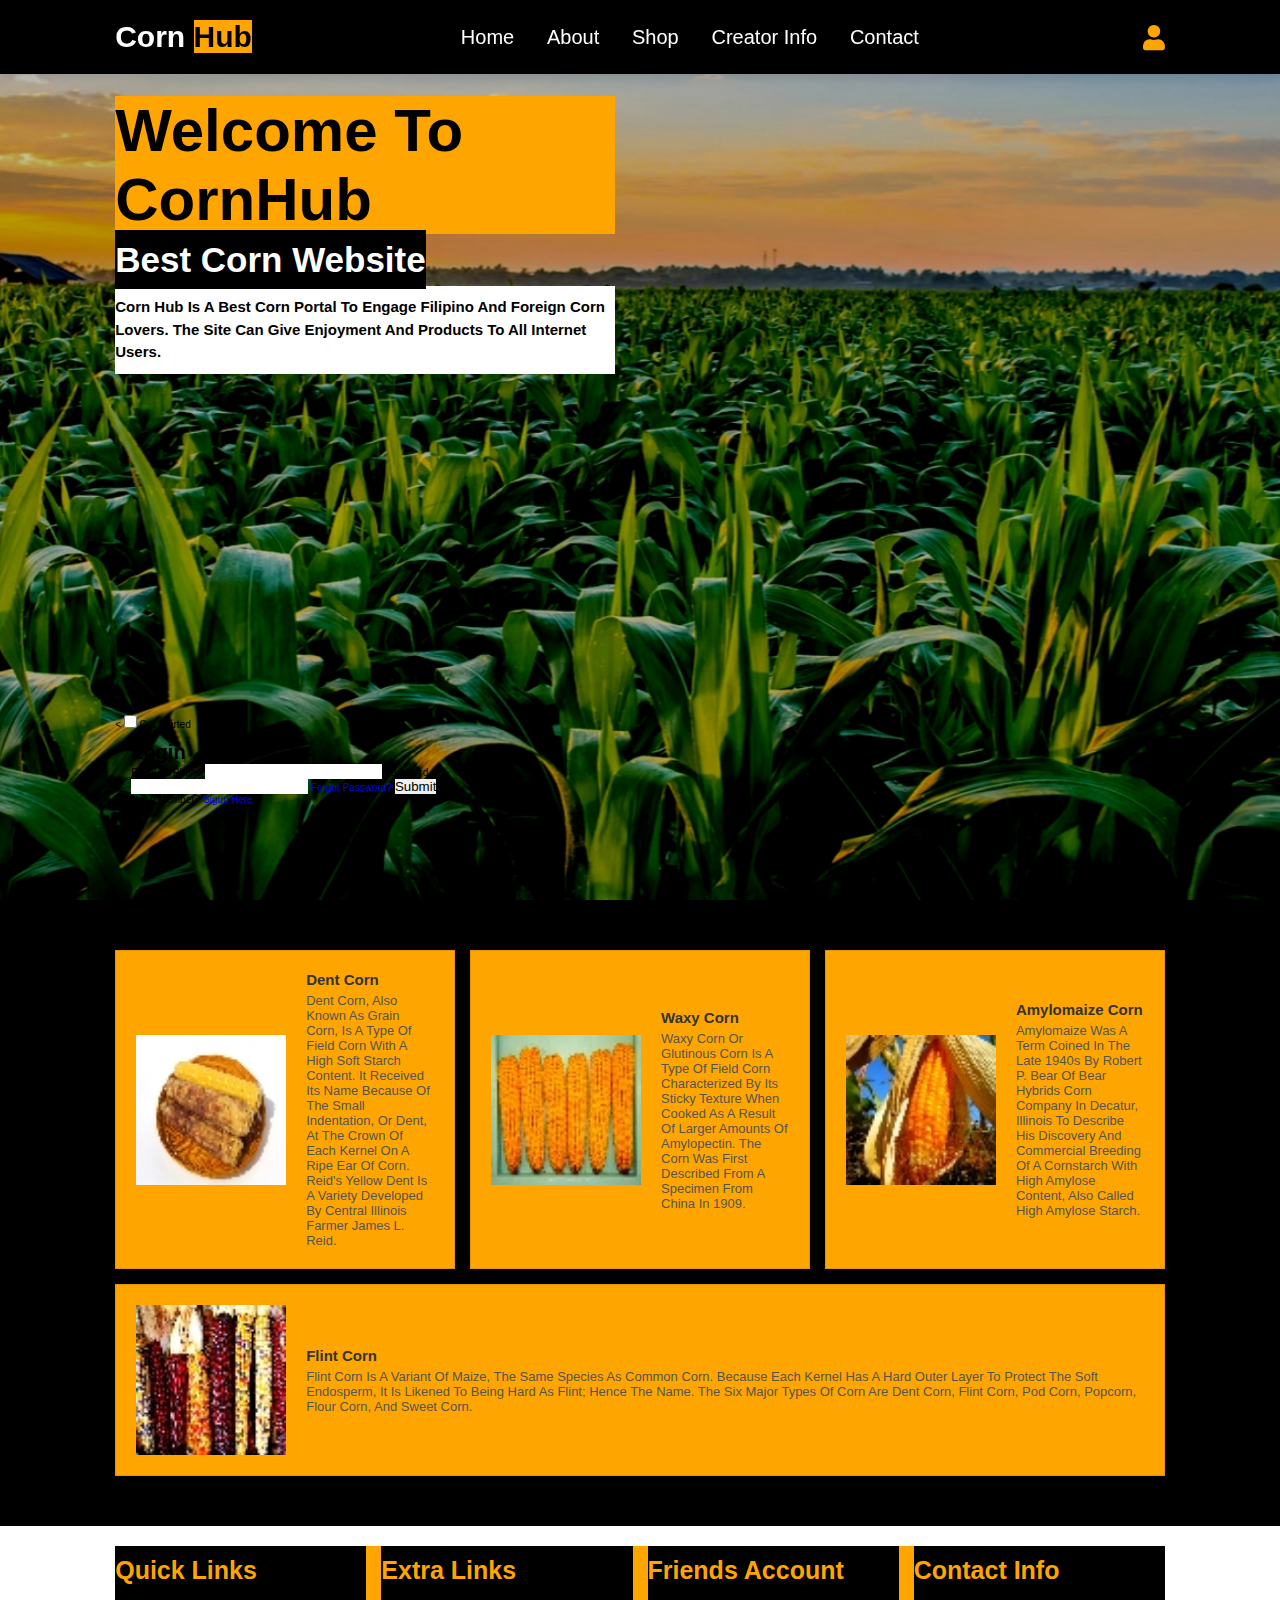
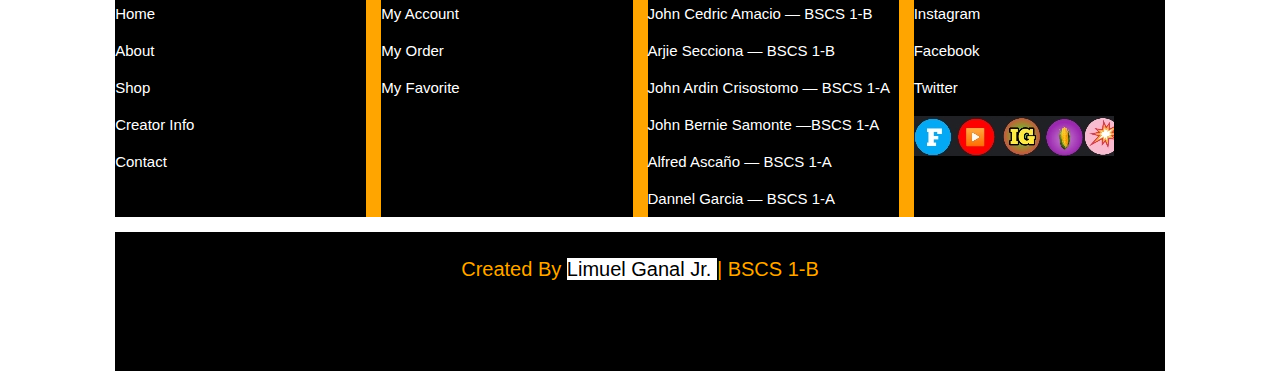
<file: index.html>
<!DOCTYPE html>
<html lang="en">
<head>
    <meta charset="UTF-8">
    <meta http-equiv="X-UA-Compatible" content="IE=edge">
    <meta name="viewport" content="width=device-width, initial-scale=1.0">
    <title>Corn Hub Website by Limuel Ganal Jr.</title>

    <!-- font awesome cdn link  -->
    <link rel="stylesheet" href="https://cdnjs.cloudflare.com/ajax/libs/font-awesome/5.15.3/css/all.min.css">

    <!-- custom css file link  -->
    <link rel="stylesheet" href="css/style.css">

</head>
<body>

<!-- header section starts  -->

<header>

    <input type="checkbox" name="" id="toggler">
    <label for="toggler" class="fas fa-bars"></label>

    <a href="https://pornhub.com" class="logo">Corn <span>Hub</span></a>

    <nav class="navbar">
        <a href="index.html">home</a>
        <a href="about.html">about</a>
        <a href="shop.html">shop</a>
        <a href="creator.html">creator info</a>
        <a href="contact.html">contact</a>
    </nav>

    <div class="icons">
      
        <a href="https://free.facebook.com" class="fas fa-user"></a>
    </div>

</header>

<!-- header section ends -->

<!-- home section starts  -->

<section class="home" id="home">

    <div class="content">
        <h3>Welcome To CornHub</h3>
        <span><b>Best Corn Website </b></span>
        <p><b>Corn Hub is a best corn portal to engage Filipino and foreign corn lovers. The site can give enjoyment and products to all internet users.</b></p><div>
        				<br><br><br><br><br><br><br><br><br><br><br><br><br><br><br><br><br><br><br><br><br><br><br><br><br><br><br><br><br><br><br><
        <input type="checkbox" id="show">
    <label for="show" class="show-btn">Get Started</label>

    <div class="container">
        <label for="show" class="close-btn" title="close">×</label>
        <h1>Login</h1>
        <form action="index.html">
            <label>Email or Phone</label>
            <input type="text">
            <label>Password</label>
            <input type="password">
            <a href="#">Forgot Password?</a>
            <button>Submit</button>
            <div class="link">Not a member? <a href="#">Sigup here</a></div>
            
        </form>

    
</section>

<!-- home section ends -->
<!-- icons section starts  -->

<section class="icons-container">
    <div class="icons">
        <img src="images/corn1.jpg" alt="">
        <div class="info">
            <h3>Dent Corn</h3>
            <span>Dent corn, also known as grain corn, is a type of field corn with a high soft starch content. It received its name because of the small indentation, or dent, at the crown of each kernel on a ripe ear of corn. Reid's Yellow Dent is a variety developed by central Illinois farmer James L. Reid.</span>
        </div>
    </div>

    <div class="icons">
        <img src="images/corn2.jpg" alt="">
        <div class="info">
            <h3>Waxy Corn</h3>
            <span>Waxy corn or glutinous corn is a type of field corn characterized by its sticky texture when cooked as a result of larger amounts of amylopectin. The corn was first described from a specimen from China in 1909.</span>
        </div>
    </div>

    <div class="icons">
        <img src="images/corn3.jpg" alt="">
        <div class="info">
            <h3>Amylomaize Corn</h3>
            <span>Amylomaize was a term coined in the late 1940s by Robert P. Bear of Bear Hybrids Corn Company in Decatur, Illinois to describe his discovery and commercial breeding of a cornstarch with high amylose content, also called high amylose starch.</span>
        </div>
    </div>

    <div class="icons">
        <img src="images/corn4.jpg" alt="">
        <div class="info">
            <h3>Flint Corn</h3>
            <span>Flint corn is a variant of maize, the same species as common corn. Because each kernel has a hard outer layer to protect the soft endosperm, it is likened to being hard as flint; hence the name. The six major types of corn are dent corn, flint corn, pod corn, popcorn, flour corn, and sweet corn.</span>
        </div>
    </div>
   
</section>

<!-- icons section ends -->






<!-- footer section starts  -->

<section class="footer">

    <div class="box-container">

        <div class="box">
            <h3>quick links</h3>
            <a href="index.html">home</a>
            <a href="about.html">about</a>
            <a href="shop.html">shop</a>
            <a href="creator.html">creator info</a>
            <a href="contact.html">contact</a>
        </div>

        <div class="box">
            <h3>extra links</h3>
            <a href="https://www.facebook.com/profile.php?id=100073409073538">my account</a>
            <a href="#">my order</a>
            <a href="#">my favorite</a>
        </div>

        <div class="box">
            <h3>Friends Account</h3>
            <a href="https://www.facebook.com/apekzgelito.amacio">John Cedric Amacio — BSCS 1-B</a>
            <a href="https://www.facebook.com/arjie.secciona">Arjie Secciona — BSCS 1-B</a>
            <a href="https://www.facebook.com/johnardin.crisostomo">John Ardin Crisostomo — BSCS 1-A</a>
            <a href="https://www.facebook.com/bernie.samonte.92">John Bernie Samonte —BSCS 1-A</a>
              <a href="https://www.facebook.com/ParoParoGin">Alfred Ascaño — BSCS 1-A</a>
            <a href="https://www.facebook.com/dannelgarcia">Dannel Garcia — BSCS 1-A</a>  
        </div>

        <div class="box">
            <h3>contact info</h3>
            <a href="https://www.instagram.com/itzme_mktt/">Instagram</a>
            <a href="https://www.facebook.com/profile.php?id=100073409073538">Facebook</a>
            <a href="https://mobile.twitter.com/Gusionqtie">Twitter</a>
            <img src="images/payment.jpg" alt="">
        </div>

    </div>

    <div class="credit"> created by <span> Limuel Ganal Jr. </span> | BSCS 1-B </div>

</section>

<!-- footer section ends -->


















    
</body>
</html>
</file>
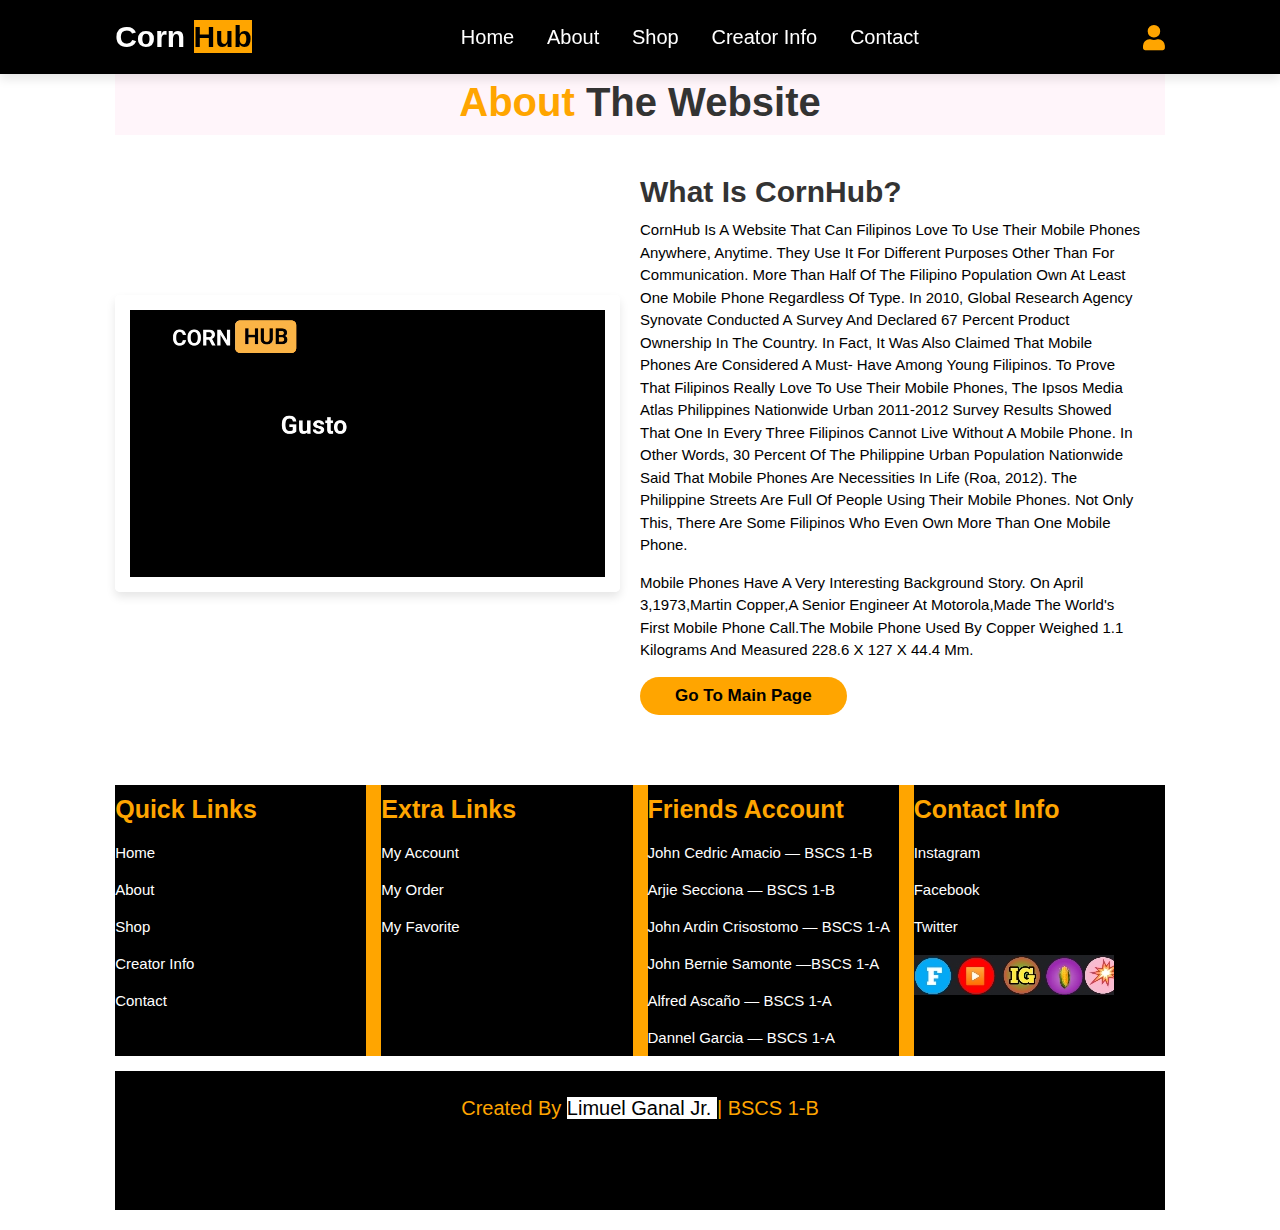
<file: about.html>
<!DOCTYPE html>
<html lang="en">
<head>
    <meta charset="UTF-8">
    <meta http-equiv="X-UA-Compatible" content="IE=edge">
    <meta name="viewport" content="width=device-width, initial-scale=1.0">
    <title>Corn Hub Website by Limuel Ganal Jr.</title>

    <!-- font awesome cdn link  -->
    <link rel="stylesheet" href="https://cdnjs.cloudflare.com/ajax/libs/font-awesome/5.15.3/css/all.min.css">

    <!-- custom css file link  -->
    <link rel="stylesheet" href="css/style.css">

</head>
<body>

<!-- header section starts  -->

<header>

    <input type="checkbox" name="" id="toggler">
    <label for="toggler" class="fas fa-bars"></label>

    <a href="https://pornhub.com" class="logo">Corn <span>Hub</span></a>

    <nav class="navbar">
        <a href="index.html">home</a>
        <a href="about.html">about</a>
        <a href="shop.html">shop</a>
        <a href="creator.html">creator info</a>
        <a href="contact.html">contact</a>
    </nav>

    <div class="icons">
      
        <a href="https://free.facebook.com" class="fas fa-user"></a>
    </div>

</header>

<!-- about section starts  -->

<section class="about" id="about">

    <h1 style="margin-top:50px;" class="heading"> <span> about </span> the website </h1>

    <div class="row">

        <div class="video-container">
            <video src="images/about-vid.mp4" loop autoplay muted></video>
            
        </div>

        <div class="content">
            <h3><b>What is CornHub?</b></h3>
            <p>CornHub is a website that can 
Filipinos love to use their mobile phones anywhere, anytime. They use it for different purposes other than for communication. More than half of the Filipino population own at least one mobile phone regardless of type.  In 2010, global research agency Synovate conducted a survey and declared 67 percent product ownership in the country. In fact, it was also claimed that mobile phones are considered a must- have among young Filipinos. To prove that Filipinos really love to use their mobile phones, the Ipsos Media Atlas Philippines Nationwide Urban 2011-2012 survey results showed that one in every three Filipinos cannot live without a mobile phone. In other words, 30 percent of the Philippine urban population nationwide said that mobile phones are necessities in life (Roa, 2012). The Philippine streets are full of people using their mobile phones.  Not only this, there are some Filipinos who even own more than one mobile phone.</p>
            <p>Mobile phones have a very interesting background story. On April 3,1973,Martin Copper,a senior engineer at Motorola,made the world's first mobile phone call.The mobile phone used by Copper weighed  1.1 kilograms and measured 228.6 x 127 x 44.4 mm.</p>
            <a href="index.html" class="btn"><b>Go to main page</b></a>
        </div>

    </div>

</section>

<!-- about section ends -->

<!-- footer section starts  -->

<section class="footer">

    <div class="box-container">

        <div class="box">
            <h3>quick links</h3>
            <a href="index.html">home</a>
            <a href="about.html">about</a>
            <a href="shop.html">shop</a>
            <a href="creator.html">creator info</a>
            <a href="contact.html">contact</a>
        </div>

        <div class="box">
            <h3>extra links</h3>
            <a href="https://www.facebook.com/profile.php?id=100073409073538">my account</a>
            <a href="#">my order</a>
            <a href="#">my favorite</a>
        </div>

        <div class="box">
            <h3>Friends Account</h3>
            <a href="https://www.facebook.com/apekzgelito.amacio">John Cedric Amacio — BSCS 1-B</a>
            <a href="https://www.facebook.com/arjie.secciona">Arjie Secciona — BSCS 1-B</a>
            <a href="https://www.facebook.com/johnardin.crisostomo">John Ardin Crisostomo — BSCS 1-A</a>
            <a href="https://www.facebook.com/bernie.samonte.92">John Bernie Samonte —BSCS 1-A</a>
              <a href="https://www.facebook.com/ParoParoGin">Alfred Ascaño — BSCS 1-A</a>
            <a href="https://www.facebook.com/dannelgarcia">Dannel Garcia — BSCS 1-A</a>  
        </div>

        <div class="box">
            <h3>contact info</h3>
            <a href="https://www.instagram.com/itzme_mktt/">Instagram</a>
            <a href="https://www.facebook.com/profile.php?id=100073409073538">Facebook</a>
            <a href="https://mobile.twitter.com/Gusionqtie">Twitter</a>
            <img src="images/payment.jpg" alt="">
        </div>

    </div>

    <div class="credit"> created by <span> Limuel Ganal Jr. </span> | BSCS 1-B </div>

</section>

<!-- footer section ends -->
</body>
</html>
</file>
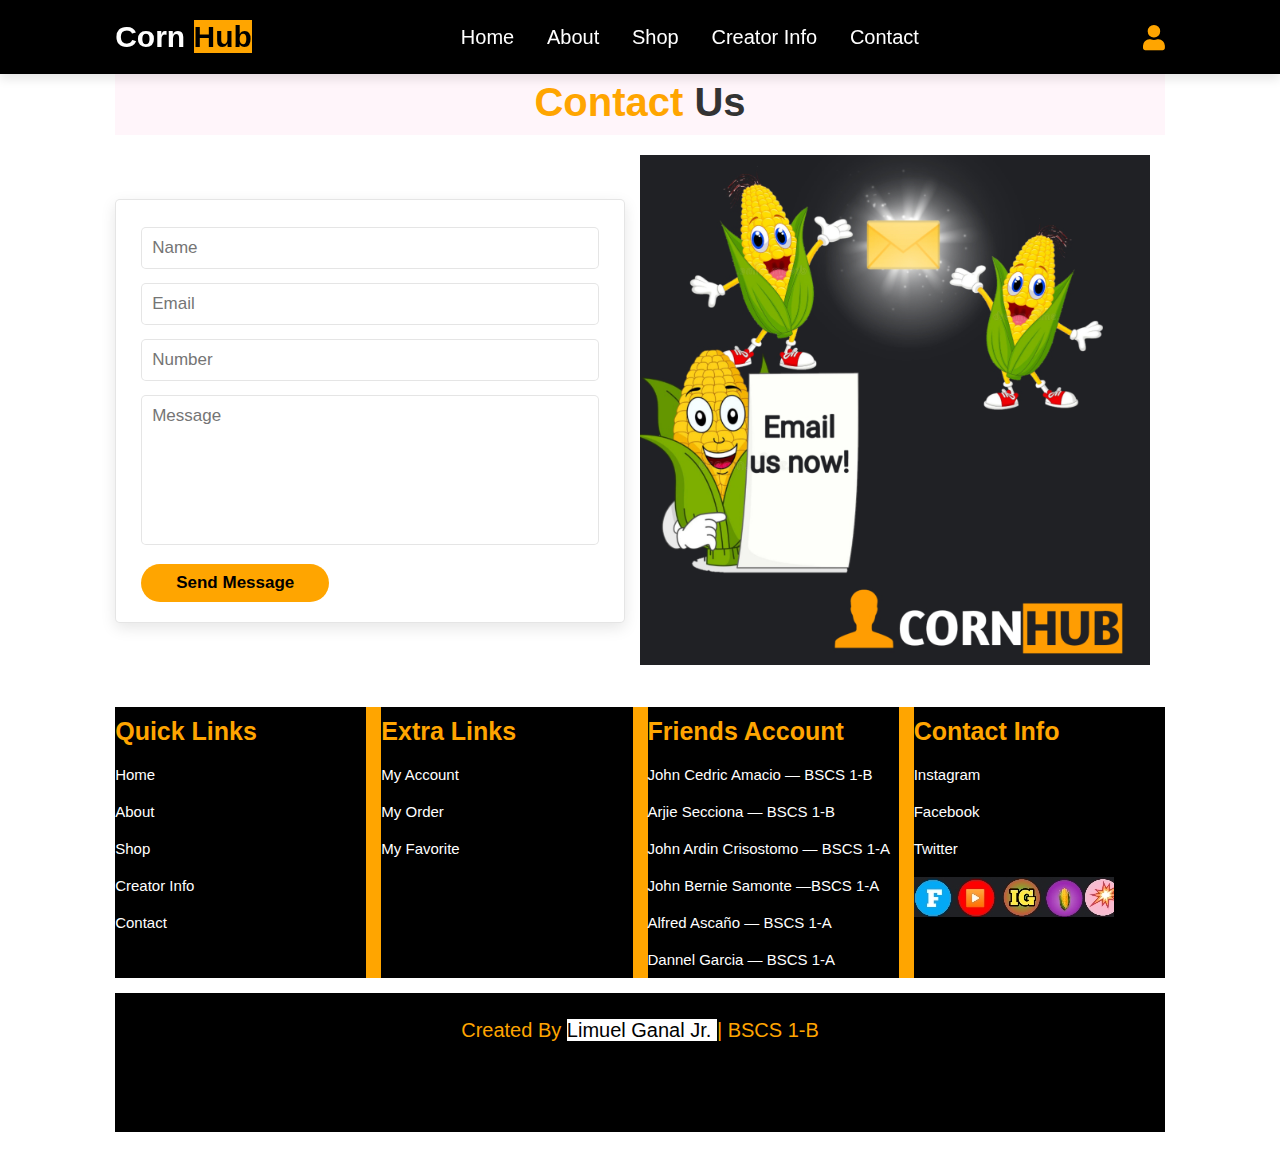
<file: contact.html>
<!DOCTYPE html>
<html lang="en">
<head>
    <meta charset="UTF-8">
    <meta http-equiv="X-UA-Compatible" content="IE=edge">
    <meta name="viewport" content="width=device-width, initial-scale=1.0">
    <title>Corn Hub Website by Limuel Ganal Jr.</title>

    <!-- font awesome cdn link  -->
    <link rel="stylesheet" href="https://cdnjs.cloudflare.com/ajax/libs/font-awesome/5.15.3/css/all.min.css">

    <!-- custom css file link  -->
    <link rel="stylesheet" href="css/style.css">

</head>
<body>

<!-- header section starts  -->

<header>

    <input type="checkbox" name="" id="toggler">
    <label for="toggler" class="fas fa-bars"></label>

    <a href="https://pornhub.com" class="logo">Corn <span>Hub</span></a>

    <nav class="navbar">
        <a href="index.html">home</a>
        <a href="about.html">about</a>
        <a href="shop.html">shop</a>
        <a href="creator.html">creator info</a>
        <a href="contact.html">contact</a>
    </nav>

    <div class="icons">
      
        <a href="https://free.facebook.com" class="fas fa-user"></a>
    </div>

</header>
<!-- contact section starts  -->

<section class="contact" id="contact">

    <h1 style="margin-top:50px;" class="heading"> <span> contact </span> us </h1>

    <div class="row">

        <form action="">
            <input type="text" placeholder="Name" class="box">
            <input type="email" placeholder="Email" class="box">
            <input type="number" placeholder="Number" class="box">
            <textarea name="" class="box" placeholder="Message" id="" cols="30" rows="10"></textarea>
             <a href="index.html" class="btn"><b>Send Message</b></a>
        </form>

        <div class="image">
            <img src="images/contact.jpg" alt="">
        </div>

    </div>

</section>

<!-- contact section ends -->
<!-- footer section starts  -->

<section class="footer">

    <div class="box-container">

        <div class="box">
            <h3>quick links</h3>
            <a href="index.html">home</a>
            <a href="about.html">about</a>
            <a href="shop.html">shop</a>
            <a href="creator.html">creator info</a>
            <a href="contact.html">contact</a>
        </div>

        <div class="box">
            <h3>extra links</h3>
            <a href="https://www.facebook.com/profile.php?id=100073409073538">my account</a>
            <a href="#">my order</a>
            <a href="#">my favorite</a>
        </div>

        <div class="box">
            <h3>Friends Account</h3>
            <a href="https://www.facebook.com/apekzgelito.amacio">John Cedric Amacio — BSCS 1-B</a>
            <a href="https://www.facebook.com/arjie.secciona">Arjie Secciona — BSCS 1-B</a>
            <a href="https://www.facebook.com/johnardin.crisostomo">John Ardin Crisostomo — BSCS 1-A</a>
            <a href="https://www.facebook.com/bernie.samonte.92">John Bernie Samonte —BSCS 1-A</a>
              <a href="https://www.facebook.com/ParoParoGin">Alfred Ascaño — BSCS 1-A</a>
            <a href="https://www.facebook.com/dannelgarcia">Dannel Garcia — BSCS 1-A</a>  
        </div>

        <div class="box">
            <h3>contact info</h3>
            <a href="https://www.instagram.com/itzme_mktt/">Instagram</a>
            <a href="https://www.facebook.com/profile.php?id=100073409073538">Facebook</a>
            <a href="https://mobile.twitter.com/Gusionqtie">Twitter</a>
            <img src="images/payment.jpg" alt="">
        </div>

    </div>

    <div class="credit"> created by <span> Limuel Ganal Jr. </span> | BSCS 1-B </div>

</section>

<!-- footer section ends -->


















    
</body>
</html>
</file>
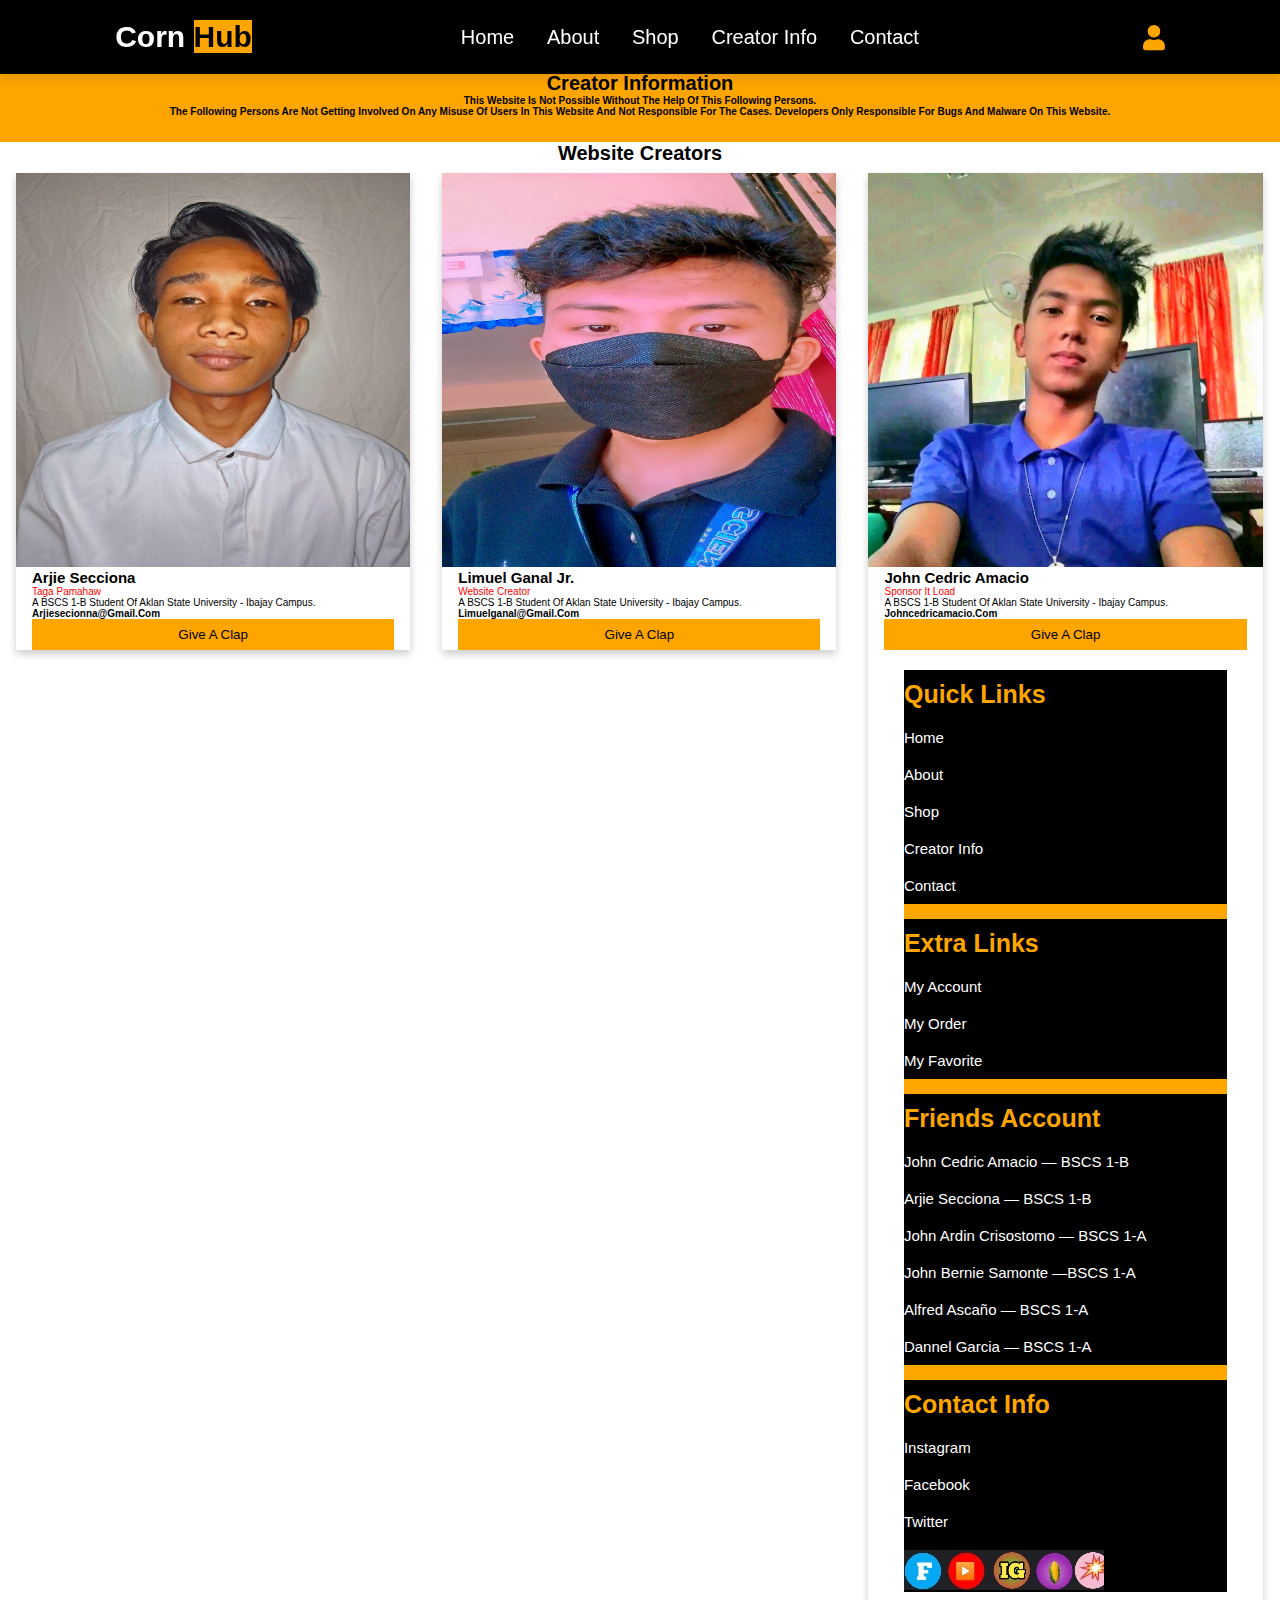
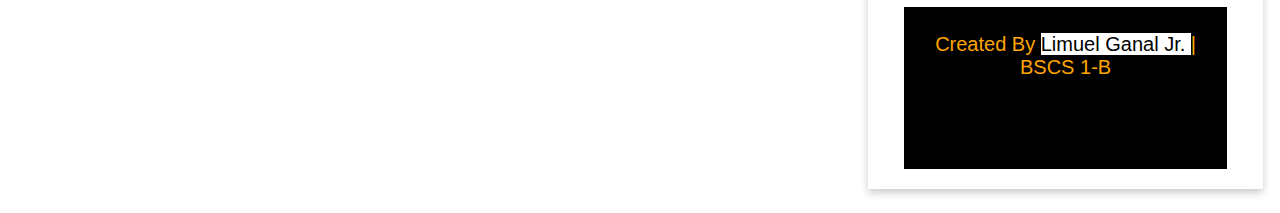
<file: creator.html>
<!DOCTYPE html>
<html lang="en">
<head>
    <meta charset="UTF-8">
    <meta http-equiv="X-UA-Compatible" content="IE=edge">
    <meta name="viewport" content="width=device-width, initial-scale=1.0">
    <title>Corn Hub Website by Limuel Ganal Jr.</title>

    <!-- font awesome cdn link  -->
    <link rel="stylesheet" href="https://cdnjs.cloudflare.com/ajax/libs/font-awesome/5.15.3/css/all.min.css">

    <!-- custom css file link  -->
    <link rel="stylesheet" href="css/style.css">

</head>
<body>

<!-- header section starts  -->

<header>

    <input type="checkbox" name="" id="toggler">
    <label for="toggler" class="fas fa-bars"></label>

    <a href="https://pornhub.com" class="logo">Corn <span>Hub</span></a>

    <nav class="navbar">
        <a href="index.html">home</a>
        <a href="about.html">about</a>
        <a href="shop.html">shop</a>
        <a href="creator.html">creator info</a>
        <a href="contact.html">contact</a>
    </nav>

    <div class="icons">
      
        <a href="https://free.facebook.com" class="fas fa-user"></a>
    </div>

</header>
<!-- header section ends -->
<br><br>
<div class="about-section">
  <h1><b>Creator Information</b></h1>
  <p><b>This website is not possible without the help of this following persons.</b></p>
  <p><b>The following persons are not getting involved on any misuse of users in this website and not responsible for the cases. Developers only responsible for bugs and malware on this website.</b></p>
</div>

<h1 style="text-align:center">Website Creators</h1>
<div class="row">
  <div class="column">
    <div class="card">
      <img src="images/arjie.jpg" alt="arjie" style="width:100%">
      <div class="container">
        <h2>Arjie Secciona</h2></h2>
        <p class="title">Taga Pamahaw</p>
        <p>A BSCS 1-B Student of Aklan State University - Ibajay Campus.</p>
        <p><b>arjiesecionna@gmail.com</b></p>
        <p><button class="button">Give A Clap</button></p>
      </div>
    </div>
  </div>

  <div class="column">
    <div class="card">
      <img src="images/limuel.jpg" alt="LIMUEL" style="width:100%">
      <div class="container">
        <h2>Limuel Ganal Jr.</h2>
        <p class="title">Website Creator</p>
        <p>A BSCS 1-B Student Of Aklan State University - Ibajay Campus.</p>
        <p><b>Limuelganal@gmail.com</b></p>
        <p><button class="button">Give A Clap</button></p>
      </div>
    </div>
  </div>
  
  <div class="column">
    <div class="card">
      <img src="images/jojo.jpg" alt="Jojo" style="width:100%">
      <div class="container">
        <h2>John Cedric Amacio</h2>
        <p class="title">Sponsor It Load</p>
        <p>A BSCS 1-B Student Of Aklan State University - Ibajay Campus.</p>
        <p><b>johncedricamacio.com</b></p>
        <p><button class="button">Give A Clap</button></p>
      </div>
      <section class="footer">

    <div class="box-container">

        <div class="box">
            <h3>quick links</h3>
            <a href="index.html">home</a>
            <a href="about.html">about</a>
            <a href="shop.html">shop</a>
            <a href="creator.html">creator info</a>
            <a href="contact.html">contact</a>
        </div>

        <div class="box">
            <h3>extra links</h3>
            <a href="https://www.facebook.com/profile.php?id=100073409073538">my account</a>
            <a href="#">my order</a>
            <a href="#">my favorite</a>
        </div>

        <div class="box">
            <h3>Friends Account</h3>
            <a href="https://www.facebook.com/apekzgelito.amacio">John Cedric Amacio — BSCS 1-B</a>
            <a href="https://www.facebook.com/arjie.secciona">Arjie Secciona — BSCS 1-B</a>
            <a href="https://www.facebook.com/johnardin.crisostomo">John Ardin Crisostomo — BSCS 1-A</a>
            <a href="https://www.facebook.com/bernie.samonte.92">John Bernie Samonte —BSCS 1-A</a>
              <a href="https://www.facebook.com/ParoParoGin">Alfred Ascaño — BSCS 1-A</a>
            <a href="https://www.facebook.com/dannelgarcia">Dannel Garcia — BSCS 1-A</a>  
        </div>

        <div class="box">
            <h3>contact info</h3>
            <a href="https://www.instagram.com/itzme_mktt/">Instagram</a>
            <a href="https://www.facebook.com/profile.php?id=100073409073538">Facebook</a>
            <a href="https://mobile.twitter.com/Gusionqtie">Twitter</a>
            <img src="images/payment.jpg" alt="">
        </div>

    </div>

    <div class="credit"> created by <span> Limuel Ganal Jr. </span> | BSCS 1-B </div>

</section>
      </body>
</html>
</file>
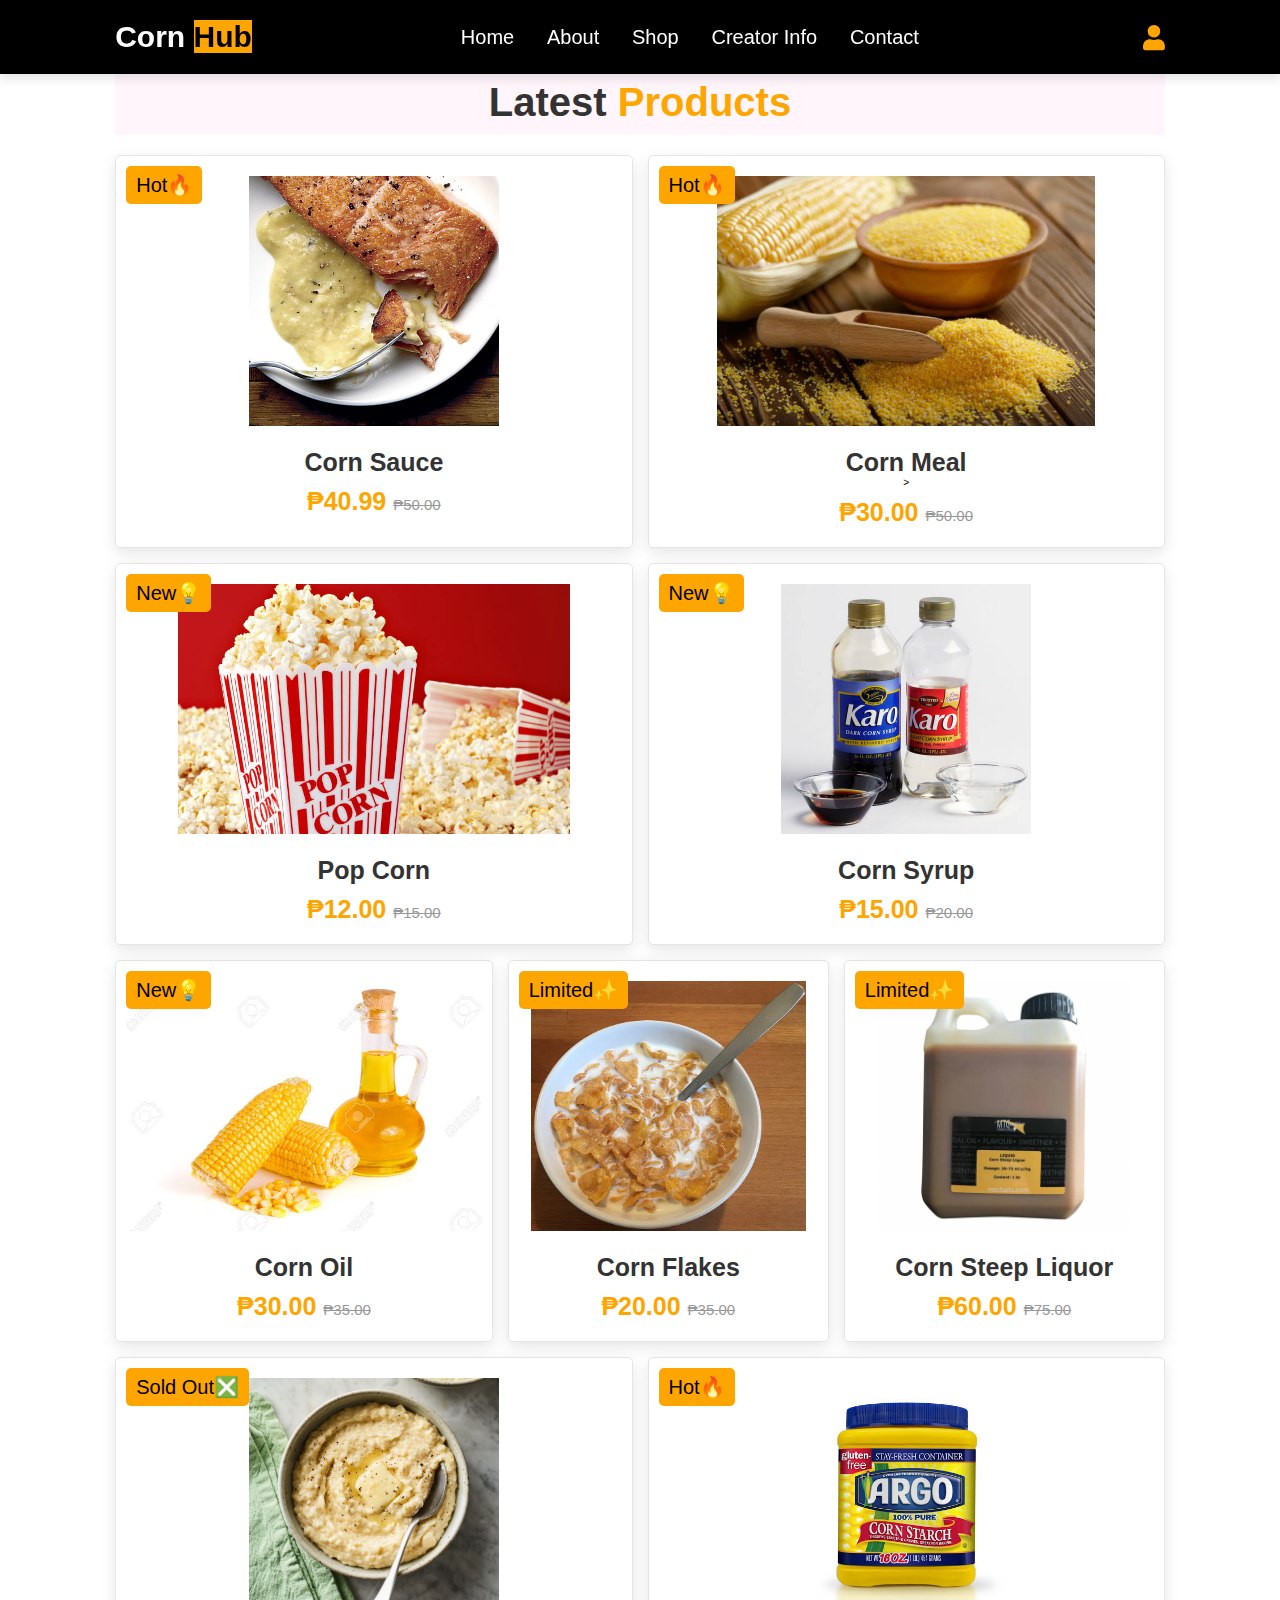
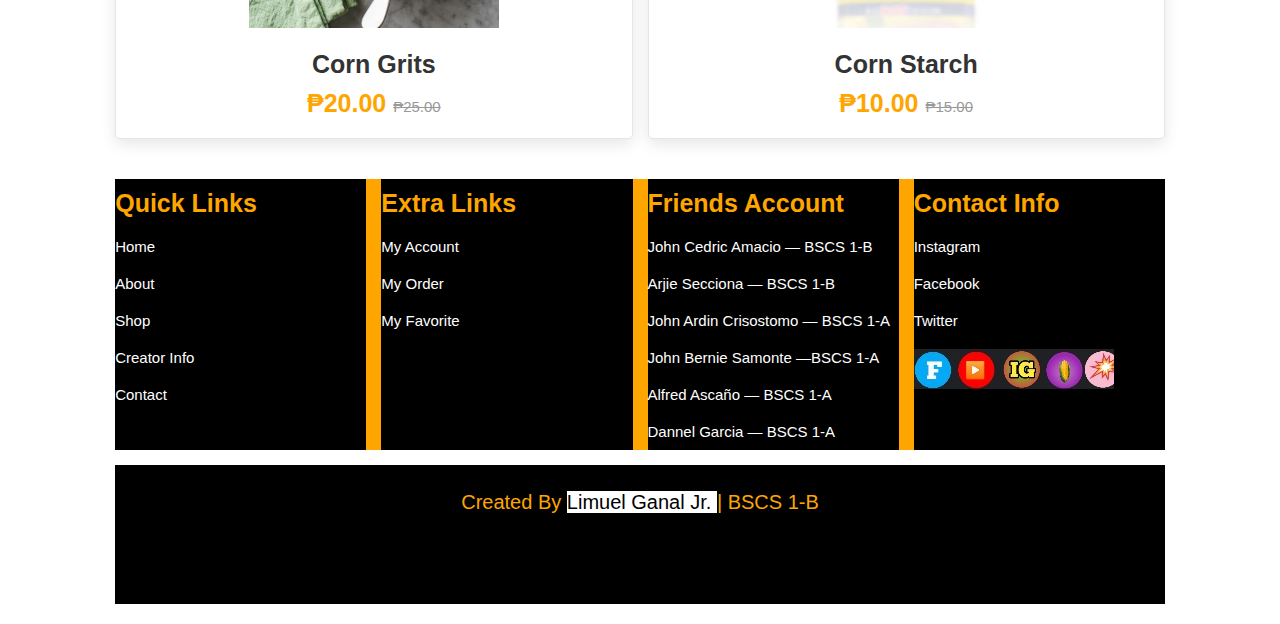
<file: shop.html>
<!DOCTYPE html>
<html lang="en">
<head>
    <meta charset="UTF-8">
    <meta http-equiv="X-UA-Compatible" content="IE=edge">
    <meta name="viewport" content="width=device-width, initial-scale=1.0">
    <title>Corn Hub Website by Limuel Ganal Jr.</title>

    <!-- font awesome cdn link  -->
    <link rel="stylesheet" href="https://cdnjs.cloudflare.com/ajax/libs/font-awesome/5.15.3/css/all.min.css">

    <!-- custom css file link  -->
    <link rel="stylesheet" href="css/style.css">

</head>
<body>

<!-- header section starts  -->

<header>

    <input type="checkbox" name="" id="toggler">
    <label for="toggler" class="fas fa-bars"></label>

    <a href="https://pornhub.com" class="logo">Corn <span>Hub</span></a>

    <nav class="navbar">
        <a href="index.html">home</a>
        <a href="about.html">about</a>
        <a href="shop.html">shop</a>
        <a href="creator.html">creator info</a>
        <a href="contact.html">contact</a>
    </nav>

    <div class="icons">
      
        <a href="https://free.facebook.com" class="fas fa-user"></a>
    </div>

</header>
<!-- header section ends -->
<!-- shop section starts  -->

<section class="products" id="products">

    <h1 style="margin-top:50px;" class="heading"> latest <span>products</span> </h1>

    <div class="box-container">

        <div class="box">
            <span class="discount">Hot🔥</span>
            <div class="image">
                <img src="images/img-1.jpg" alt="">
                <div class="icons">
                    <a href="#" class="fas fa-heart"></a>
                    <a href="#" class="cart-btn">add to cart</a>
                    <a href="#" class="fas fa-share"></a>
                </div>
            </div>
            <div class="content">
                <h3>Corn Sauce</h3>
                <div class="price"> ₱40.99 <span>₱50.00</span> </div>
            </div>
        </div>

        <div class="box">
            <span class="discount">Hot🔥</span>
            <div class="image">
                <img src="images/img-2.jpg" alt="">
                <div class="icons">
                    <a href="#" class="fas fa-heart"></a>
                    <a href="#" class="cart-btn">add to cart</a>
                    <a href="#" class="fas fa-share"></a>
                </div>
            </div>
            <div class="content">
                <h3>Corn Meal</h3>
     >           <div class="price"> ₱30.00 <span>₱50.00</span> </div>
            </div>
        </div>

        <div class="box">
            <span class="discount">New💡</span>
            <div class="image">
                <img src="images/img-3.jpg" alt="">
                <div class="icons">
                    <a href="#" class="fas fa-heart"></a>
                    <a href="#" class="cart-btn">add to cart</a>
                    <a href="#" class="fas fa-share"></a>
                </div>
            </div>
            <div class="content">
                <h3>Pop Corn</h3>
                <div class="price"> ₱12.00 <span>₱15.00</span> </div>
            </div>
        </div>

        <div class="box">
            <span class="discount">New💡</span>
            <div class="image">
                <img src="images/img-4.jpg" alt="">
                <div class="icons">
                    <a href="#" class="fas fa-heart"></a>
                    <a href="#" class="cart-btn">add to cart</a>
                    <a href="#" class="fas fa-share"></a>
                </div>
            </div>
            <div class="content">
                <h3>Corn Syrup</h3>
                <div class="price"> ₱15.00 <span>₱20.00</span> </div>
            </div>
        </div>

        <div class="box">
            <span class="discount">New💡</span>
            <div class="image">
                <img src="images/img-5.jpg" alt="">
                <div class="icons">
                    <a href="#" class="fas fa-heart"></a>
                    <a href="#" class="cart-btn">add to cart</a>
                    <a href="#" class="fas fa-share"></a>
                </div>
            </div>
            <div class="content">
                <h3>Corn Oil</h3>
                <div class="price"> ₱30.00 <span>₱35.00</span> </div>
            </div>
        </div>

        <div class="box">
            <span class="discount">Limited✨</span>
            <div class="image">
                <img src="images/img-6.jpg" alt="">
                <div class="icons">
                    <a href="#" class="fas fa-heart"></a>
                    <a href="#" class="cart-btn">add to cart</a>
                    <a href="#" class="fas fa-share"></a>
                </div>
            </div>
            <div class="content">
                <h3>Corn Flakes</h3>
                <div class="price"> ₱20.00 <span>₱35.00</span> </div>
            </div>
        </div>

        <div class="box">
            <span class="discount">Limited✨</span>
            <div class="image">
                <img src="images/img-7.jpg" alt="">
                <div class="icons">
                    <a href="#" class="fas fa-heart"></a>
                    <a href="#" class="cart-btn">add to cart</a>
                    <a href="#" class="fas fa-share"></a>
                </div>
            </div>
            <div class="content">
                <h3>Corn Steep Liquor</h3>
                <div class="price"> ₱60.00 <span>₱75.00</span> </div>
            </div>
        </div>

        <div class="box">
            <span class="discount">Sold Out❎</span>
            <div class="image">
                <img src="images/img-8.jpg" alt="">
                <div class="icons">
                    <a href="#" class="fas fa-heart"></a>
                    <a href="#" class="cart-btn">add to cart</a>
                    <a href="#" class="fas fa-share"></a>
                </div>
            </div>
            <div class="content">
                <h3>Corn Grits</h3>
                <div class="price"> ₱20.00 <span>₱25.00</span> </div>
            </div>
        </div>

        <div class="box">
            <span class="discount">Hot🔥</span>
            <div class="image">
                <img src="images/img-9.jpg" alt="">
                <div class="icons">
                    <a href="#" class="fas fa-heart"></a>
                    <a href="#" class="cart-btn">add to cart</a>
                    <a href="#" class="fas fa-share"></a>
                </div>
            </div>
            <div class="content">
                <h3>Corn Starch</h3>
                <div class="price"> ₱10.00 <span>₱15.00</span> </div>
            </div>
        </div>

    </div>

</section>

<!-- prodcuts section ends -->
<!-- footer section starts  -->

<section class="footer">

    <div class="box-container">

        <div class="box">
            <h3>quick links</h3>
            <a href="index.html">home</a>
            <a href="about.html">about</a>
            <a href="shop.html">shop</a>
            <a href="creator.html">creator info</a>
            <a href="contact.html">contact</a>
        </div>

        <div class="box">
            <h3>extra links</h3>
            <a href="https://www.facebook.com/profile.php?id=100073409073538">my account</a>
            <a href="#">my order</a>
            <a href="#">my favorite</a>
        </div>

        <div class="box">
            <h3>Friends Account</h3>
            <a href="https://www.facebook.com/apekzgelito.amacio">John Cedric Amacio — BSCS 1-B</a>
            <a href="https://www.facebook.com/arjie.secciona">Arjie Secciona — BSCS 1-B</a>
            <a href="https://www.facebook.com/johnardin.crisostomo">John Ardin Crisostomo — BSCS 1-A</a>
            <a href="https://www.facebook.com/bernie.samonte.92">John Bernie Samonte —BSCS 1-A</a>
              <a href="https://www.facebook.com/ParoParoGin">Alfred Ascaño — BSCS 1-A</a>
            <a href="https://www.facebook.com/dannelgarcia">Dannel Garcia — BSCS 1-A</a>  
        </div>

        <div class="box">
            <h3>contact info</h3>
            <a href="https://www.instagram.com/itzme_mktt/">Instagram</a>
            <a href="https://www.facebook.com/profile.php?id=100073409073538">Facebook</a>
            <a href="https://mobile.twitter.com/Gusionqtie">Twitter</a>
            <img src="images/payment.jpg" alt="">
        </div>

    </div>

    <div class="credit"> created by <span> Limuel Ganal Jr. </span> | BSCS 1-B </div>

</section>

<!-- footer section ends -->


















    
</body>
</html>
</file>
<file: css/style.css>
:root{
    --pink:#e84393;
}

*{
    margin:0; padding:0;
    box-sizing: border-box;
    font-family: Verdana, Geneva, Tahoma, sans-serif;
    outline: none; border:none;
    text-decoration: none;
    text-transform: capitalize;
   /* hueag hueag */ transition: .1s linear;
    }
    

html{
    font-size: 62.5%;
    scroll-behavior: smooth;
    scroll-padding-top: 6rem;
    overflow-x: hidden;
}

section{
    padding:2rem 9%;
}

.heading{
    text-align: center;
    font-size: 4rem;
    color:#333;
    padding:1rem;
    margin:2rem 0;
    background:rgba(255, 51, 153,.05);
}

.heading span{
    color:orange;
}

.btn{
    display: inline-block;
    margin-top: 1rem;
    border-radius: 5rem;
    background:orange;
    color:black;
    padding:.9rem 3.5rem;
    cursor: pointer;
    font-size: 1.7rem;
}

.btn:hover{
    background:yellow;
}

header{
    position: fixed;
    top:0; left:0; right:0;
    background:black;
    padding:2rem 9%;
    display: flex;
    align-items: center;
    justify-content: space-between;
    z-index: 1000;
    box-shadow: 0 .5rem 1rem rgba(0,0,0,.1);
}

header .logo{
    font-size: 3rem;
    color:white;
    font-weight: bolder;
}

header .logo span{
    color:black;
    background-color: orange;
}

header .navbar a{
    font-size: 2rem;
    padding:0 1.5rem;
    color:white;
}

header .navbar a:hover{
    color:orange;
}

header .icons a{
    font-size: 2.5rem;
    color:orange;
    margin-left: 1.5rem;
}

header .icons a:hover{
    color:yellow;
}

header #toggler{
    display: none;
}

header .fa-bars{
    font-size: 3rem;
    color:#333;
    border-radius: .5rem;
    padding:.5rem 1.5rem;
    cursor: pointer;
    border:.1rem solid rgba(0,0,0,.3);
    display: none;
}

.home{
    display: flex;
    align-items: center;
    min-height: 100vh;
    background:url(../images/home-bg.jpg) no-repeat;
    background-size: cover;
    background-position: center;
}

.home .content{
    max-width: 50rem;
}

.home .content h3{
    font-size: 6rem;
    color:black;
    background-color: orange;
}

.home .content span{
    font-size: 3.5rem;
    color:white;
    padding:1rem 0;
    line-height: 1.5;
    background-color: black;
}

.home .content p{
    font-size: 1.5rem;
    color:black;
    padding:1rem 0;
    line-height: 1.5;
    background-color: white;
}

.about .row{
    display: flex;
    align-items: center;
    gap:2rem;
    flex-wrap: wrap;
    padding:2rem 0;
    padding-bottom: 3rem;
}

.about .row .video-container{
    flex:1 1 40rem;
    position: relative;
}

.about .row .video-container video{
    width:100%;
    border:1.5rem solid #fff;
    border-radius: .5rem;
    box-shadow: 0 .5rem 1rem rgba(0,0,0,.1);
    height: 100%;
    object-fit: cover;
}

.about .row .video-container h3{
    position: absolute;
    top:50%; transform: translateY(-50%);
    font-size: 3rem;
    background:#fff;
    width:100%;
    padding:1rem 2rem;
    text-align: center;
    mix-blend-mode: screen;
}

.about .row .content{
    flex:1 1 40rem;
}

.about .row .content h3{
    font-size: 3rem;
    color:#333;
}

.about .row .content p{
    font-size: 1.5rem;
    color:black;
    padding:.5rem 0;
    padding-top: 1rem;
    line-height: 1.5;
}

.icons-container{
    background:black;
    display: flex;
    flex-wrap: wrap;
    gap:1.5rem;
    padding-top: 5rem;
    padding-bottom: 5rem;
}

.icons-container .icons{
    background:orange;
    border:.1rem solid rgba(0,0,0,.1);
    padding:2rem;
    display: flex;
    align-items: center;
    flex:1 1 25rem;
}

.icons-container .icons img{
    height:15rem;
    margin-right: 2rem;
}

.icons-container .icons h3{
    color:#333;
    padding-bottom: .5rem;
    font-size: 1.5rem;
}

.icons-container .icons span{
    color:#555;
    font-size: 1.3rem;
}

.products .box-container{
    display: flex;
    flex-wrap: wrap;
    gap:1.5rem;
}

.products .box-container .box{
    flex:1 1 30rem;
    box-shadow: 0 .5rem 1.5rem rgba(0,0,0,.1);
    border-radius: .5rem;
    border:.1rem solid rgba(0,0,0,.1);
    position: relative;    
}

.products .box-container .box .discount{
    position: absolute;
    top:1rem; left:1rem;
    padding:.7rem 1rem;
    font-size: 2rem;
    color:black;
    background:orange;
    z-index: 1;
    border-radius: .5rem;
}

.products .box-container .box .image{
    position: relative;
    text-align: center;
    padding-top: 2rem;
    overflow:hidden;
}

.products .box-container .box .image img{
    height:25rem;
}

.products .box-container .box:hover .image img{
    transform: scale(1.1);
}

.products .box-container .box .image .icons{
    position: absolute;
    bottom:-7rem; left:0; right:0;
    display: flex;
}

.products .box-container .box:hover .image .icons{
    bottom:0;
}

.products .box-container .box .image .icons a{
    height: 5rem;
    line-height: 5rem;
    font-size: 2rem;
    width:50%;
    background:orange;
    color:#fff;
}

.products .box-container .box .image .icons .cart-btn{
    border-left: .1rem solid #fff7;
    border-right: .1rem solid #fff7;
    width:100%;
}

.products .box-container .box .image .icons a:hover{
    background:#333;
}

.products .box-container .box .content{
    padding:2rem;
    text-align: center;
}

.products .box-container .box .content h3{
    font-size: 2.5rem;
    color:#333;
}

.products .box-container .box .content .price{
    font-size: 2.5rem;
    color:orange;
    font-weight: bolder;
    padding-top: 1rem;
}

.products .box-container .box .content .price span{
    font-size: 1.5rem;
    color:#999;
    font-weight: lighter;
    text-decoration: line-through;
}

.review .box-container{
    display: flex;
    flex-wrap: wrap;
    gap:1.5rem;
}

.review .box-container .box{
    flex:1 1 30rem;
    box-shadow: 0 .5rem 1.5rem rgba(0,0,0,.1);
    border-radius: .5rem;
    padding:3rem 2rem;
    position: relative;
    border:.1rem solid rgba(0,0,0,.1);
}

.review .box-container .box .fa-quote-right{
    position: absolute;
    bottom:3rem; right:3rem;
    font-size: 6rem;
    color:#eee;
}

.review .box-container .box .stars i{
    color:var(--pink);
    font-size: 2rem;
}

.review .box-container .box p{
    color:#999;
    font-size: 1.5rem;
    line-height: 1.5;
    padding-top: 2rem;
}

.review .box-container .box .user{
    display: flex;
    align-items: center;
    padding-top: 2rem;
}

.review .box-container .box .user img{
    height:6rem;
    width:6rem;
    border-radius: 50%;
    object-fit: cover;
    margin-right: 1rem;
}

.review .box-container .box .user h3{
    font-size: 2rem;
    color:#333;
}

.review .box-container .box .user span{
    font-size: 1.5rem;
    color:#999;
}

.contact .row{
    display: flex;
    flex-wrap: wrap-reverse;
    gap:1.5rem;
    align-items: center;
}

.contact .row form{
    flex:1 1 40rem;
    padding:2rem 2.5rem;
    box-shadow: 0 .5rem 1.5rem rgba(0,0,0,.1);
    border:.1rem solid rgba(0,0,0,.1);
    background: #fff;
    border-radius: .5rem;
}

.contact .row .image{
    flex:1 1 40rem;
}

.contact .row .image img{
    width: 100%;
}

.contact .row form .box{
    padding:1rem;
    font-size: 1.7rem;
    color:#333;
    text-transform: none;
    border:.1rem solid rgba(0,0,0,.1);
    border-radius: .5rem;
    margin:.7rem 0;
    width: 100%;
}

.contact .row form .box:focus{
    border-color: var(--pink);
}

.contact .row form textarea{
    height: 15rem;
    resize: none;
}

.footer .box-container{
    display: flex;
    flex-wrap: wrap;
    gap:1.5rem;
    background-color: orange;
}

.footer .box-container .box{
    flex:1 1 25rem;
    background-color: black;
}

.footer .box-container .box h3{
    color:orange;
    font-size: 2.5rem;
    padding:1rem 0;
}

.footer .box-container .box a{
    display: block;
    color:white;
    font-size: 1.5rem;
    padding:1rem 0;
}

.footer .box-container .box a:hover{
    color:orange;
    text-decoration: underline;
}

.footer .box-container .box  img{
    margin-top: 1rem;
}

.footer .credit{
    text-align: center;
    padding:1.5rem;
    margin-top: 1.5rem;
    padding-top: 2.5rem;
    font-size: 2rem;
    color:orange;
    border-top: .1rem solid rgba(0,0,0,.1);
    padding-bottom: 9rem;
    background-color: black;
}

.footer .credit span{
    color: black;
    background-color: white;
}















/* media queries  */
@media (max-width:991px){
    
    html{
        font-size: 55%;
    }

    header{
        padding:2rem;
    }

    section{
        padding:2rem;
    }

    .home{
        background-position: left;
    }

}

@media (max-width:768px){

    header .fa-bars{
        display: block;
        color: orange;
    }

    header .navbar{
        position:absolute;
        top:100%; left:0; right:0;
        background:orange;
        border-top: .1rem solid rgba(0,0,0,.1);
        clip-path: polygon(0 0, 100% 0, 100% 0, 0 0);
    }

    header #toggler:checked ~ .navbar{
        clip-path:polygon(0 0, 100% 0, 100% 100%, 0% 100%);
    }

    header .navbar a{
        margin:1.5rem;
        padding:1.5rem;
        background:black;
        border:.1rem solid rgba(0,0,0,.1);
        display: block;
    }

    .home .content h3{
        font-size: 5rem;
    }

    .home .content span{
        font-size: 2.5rem;
    }

    .icons-container .icons h3{
        font-size: 2rem;
    }
    
    .icons-container .icons span{
        font-size: 1.7rem;
    }
    
}

@media (max-width:450px){
    
    html{
        font-size: 50%;
    }

    .heading{
        font-size: 3rem;
    }

/* about creator */

}

.column {
  float: left;
  width: 33.3%;
  margin-bottom: 16px;
  padding: 0 8px;
}

.card {
  box-shadow: 0 4px 8px 0 rgba(0, 0, 0, 0.2);
  margin: 8px;
  
}

.about-section {
  padding: 50px;
  text-align: center;
  background-color: orange;
  color: black;
  height: 120px;

}

.container {
  padding: 0 16px;
}

.container::after, .row::after {
  content: "";
  clear: both;
  display: table;
}

.title {
  color: red;
}

.button {
  border: none;
  outline: 0;
  display: inline-block;
  padding: 8px;
  color: black;
  background-color: orange;
  text-align: center;
  cursor: pointer;
  width: 100%;
}

.button:hover {
  background-color: #555;
}

@media screen and (max-width: 650px) {
  .column {
    width: 100%;
    display: block;
  }


/* experiment */
.show-btn{
    padding: 10px 20px;
    font-size: 20px;
    font-weight: 500;
    color: white;
    cursor: pointer;
    backgrrgba(255, 255, 255, 0.25)d: red;
    background:red ;
}

.show-btn{
    position: absolute;
    top: 45%;
    left: 30%;
    transform: translate(-50%, -50%);
}

input[type="checkbox"]{
    display: none;
}

#show:checked ~ .container{
    display: block;
}

.container{
    display: none;
    width: 350px;
    padding: 20px;
    border-radius: 4px;
    backgrrgba(255, 255, 255, 0.25);: red;
    border: 1px solid rgba(255, 255, 255, 0.18);
background: red;
}
.container{
    position: absolute;
    top: 50%;
    left: 50%;
    transform: translate(-50%, -50%);
}
.container .close-btn{
    position: absolute;
    right: 20px;
    top: 15px;
    font-size: 25px;
    cursor: pointer;
}

.close-btn:hover{
    color: red;
}

h1{
    text-align: center;
    color: white;
    text-transform: uppercase;
}

form{
    margin: 20px;
}
label{
    display: block;
    color: white;
    font-size: 18px;
    margin-top: 10px;
}

input{
    display: block;
    width: 90%;
    background: transparent;
    border: none;
    outline: none;
    border-bottom: 1px solid white;
    padding: 10px;
    color: white;
}

button{
    display: block;
    width: 95%;
    padding: 8px;
    border: none;
    outline: none;
    background: linear-gradient(to right, #cbb4d4, 
    #20002c);
    color: white;
    font-size: 18px;
    cursor: pointer;
    margin-top: 20px;

}

a{
    text-decoration: none;
    color: #20002c;

}

.link{
    margin-top: 30px;
    text-align: center;
    color:white;
}

a:hover{
    text-decoration: underline;
}
</file>
